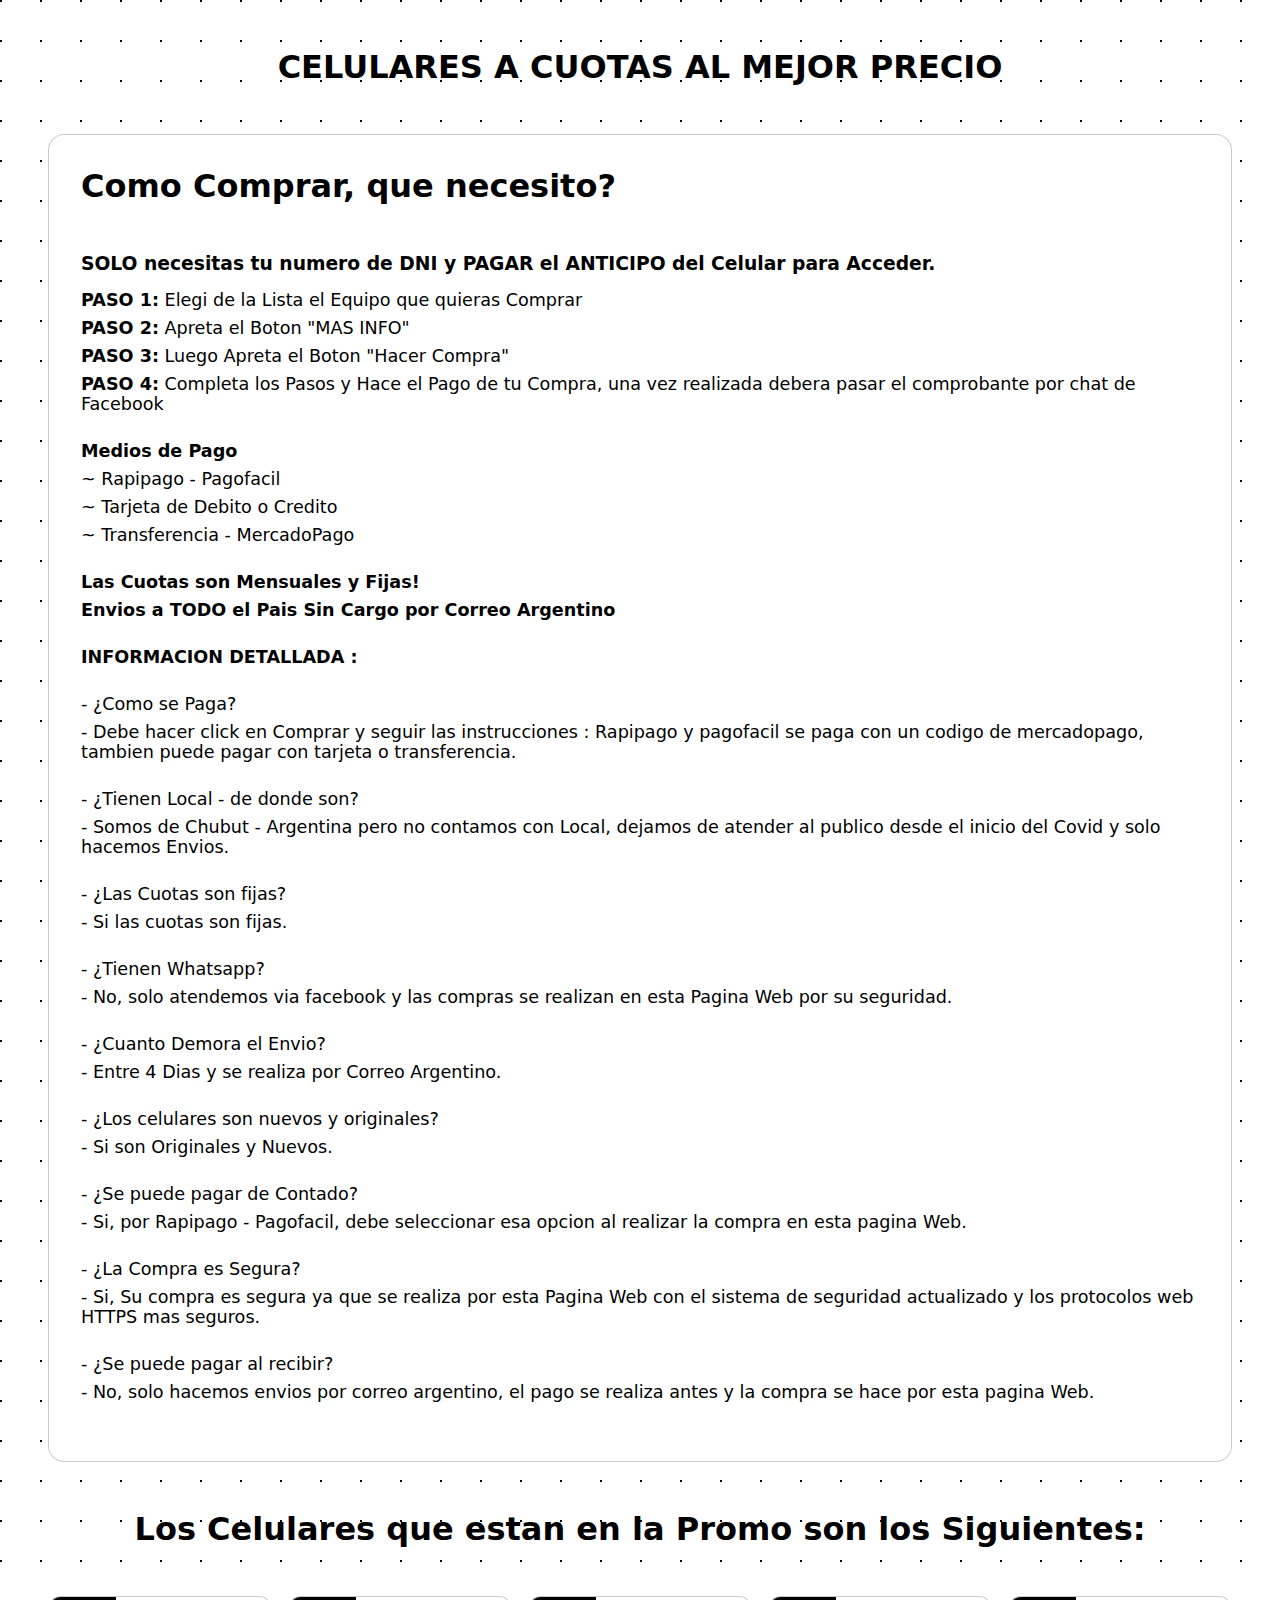
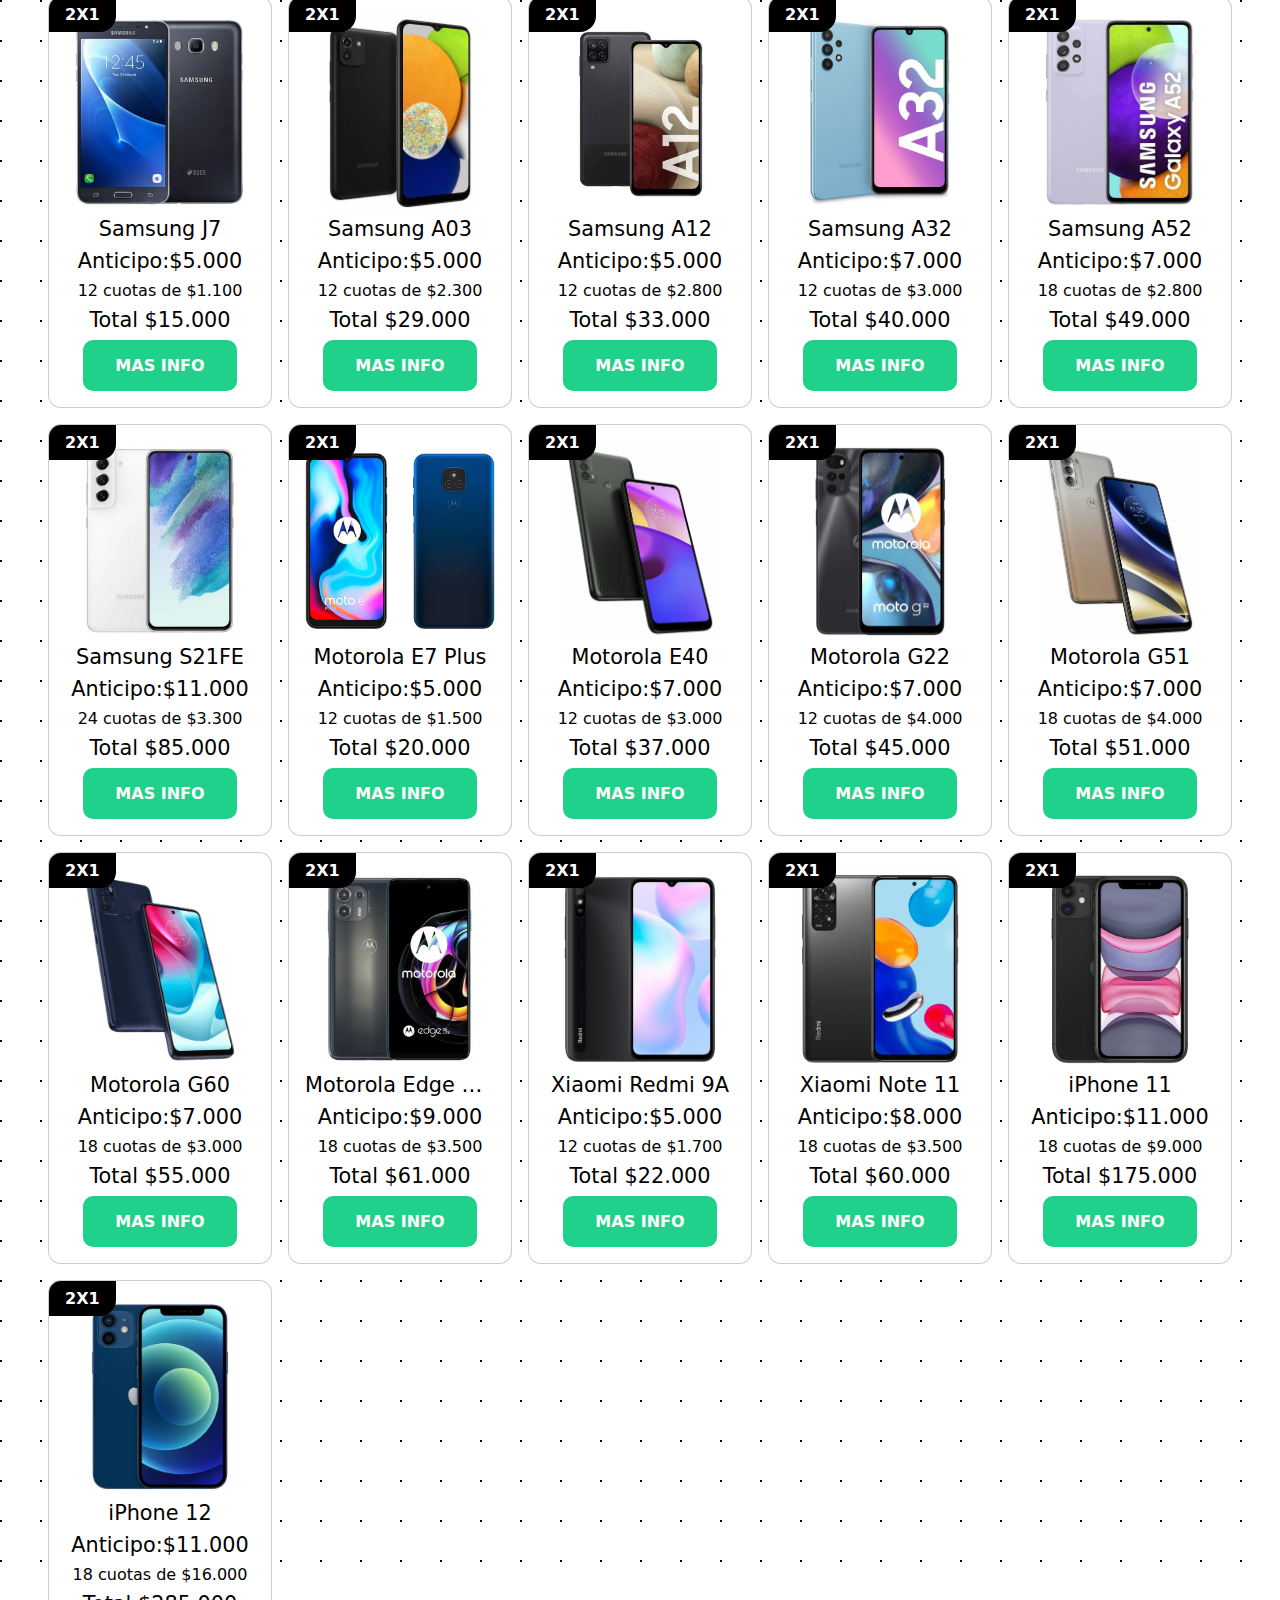
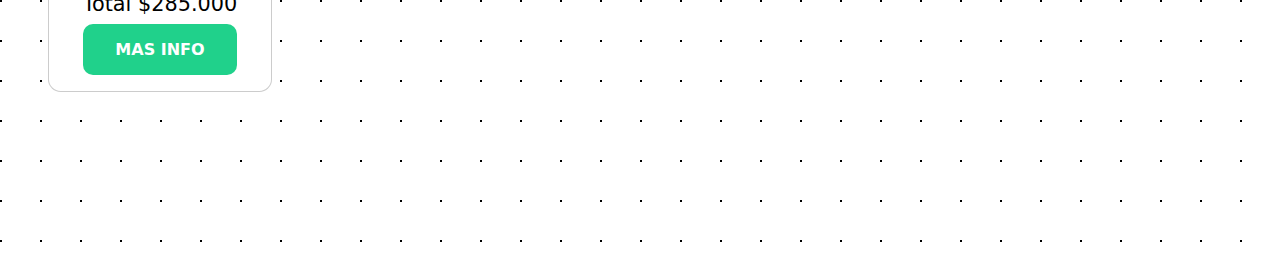
<file: index.html>
<!DOCTYPE html>
<html lang="es">

<head>
    <meta charset="UTF-8">
    <meta http-equiv="X-UA-Compatible" content="IE=edge">
    <meta name="viewport" content="width=device-width, initial-scale=1.0">
    <link rel="stylesheet" href="./public/css/style.css">
    <link rel="shortcut icon" href="./public/favicon/favicon.png" type="image/x-icon">
    <link rel="preconnect" href="https://fonts.gstatic.com">
    <link href="https://fonts.googleapis.com/css2?family=Material+Icons&display=swap" rel="stylesheet">
    <link rel="preconnect" href="https://fonts.googleapis.com">
    <link rel="preconnect" href="https://fonts.gstatic.com" crossorigin>
    <link href="https://fonts.googleapis.com/css2?family=Roboto&display=swap" rel="stylesheet">
    <script src="./public/js/page.js"></script>
    <title>Promo Celulares</title>
</head>

<body>
    <main class='phonePage'>
        <h1>CELULARES A CUOTAS AL MEJOR PRECIO</h1>
        <ul class='steps'>
            <h1 style="text-align: left;">Como Comprar, que necesito?</h1>
            <h3>SOLO necesitas tu numero de DNI y PAGAR el ANTICIPO del Celular para Acceder.</h3>
            <li><strong>PASO 1:</strong> Elegi de la Lista el Equipo que quieras Comprar</li>
            <li><strong>PASO 2:</strong> Apreta el Boton "MAS INFO"</li>
            <li><strong>PASO 3:</strong> Luego Apreta el Boton "Hacer Compra"</li>
            <li><strong>PASO 4:</strong> Completa los Pasos y Hace el Pago de tu Compra, una vez realizada debera pasar
                el comprobante por chat de Facebook</li>

            <br />
            <li><strong>Medios de Pago</strong></li>
            <li>~ Rapipago - Pagofacil</li>
            <li>~ Tarjeta de Debito o Credito</li>
            <li>~ Transferencia - MercadoPago</li>
            <br />
            <li><strong>Las Cuotas son Mensuales y Fijas!</strong></li>
            <li><strong>Envios a TODO el Pais Sin Cargo por Correo Argentino</strong></li>
            <br />
            <li><strong>INFORMACION DETALLADA :</strong></li>
            <br>
            <li> - ¿Como se Paga?</li>
            <li> - Debe hacer click en Comprar y seguir las instrucciones : Rapipago y pagofacil se paga con un codigo
                de mercadopago, tambien puede pagar con tarjeta o transferencia.</li>
            <br>
            <li> - ¿Tienen Local - de donde son?</li>
            <li> - Somos de Chubut - Argentina pero no contamos con Local, dejamos de atender al publico desde el inicio
                del Covid y solo hacemos Envios.</li>
            <br>
            <li> - ¿Las Cuotas son fijas?</li>
            <li> - Si las cuotas son fijas.</li>
            <br>
            <li> - ¿Tienen Whatsapp?</li>
            <li> - No, solo atendemos via facebook y las compras se realizan en esta Pagina Web por su seguridad.</li>
            <br>
            <li> - ¿Cuanto Demora el Envio?</li>
            <li> - Entre 4 Dias y se realiza por Correo Argentino.</li>
            <br>
            <li> - ¿Los celulares son nuevos y originales?</li>
            <li> - Si son Originales y Nuevos.</li>
            <br>
            <li> - ¿Se puede pagar de Contado?</li>
            <li> - Si, por Rapipago - Pagofacil, debe seleccionar esa opcion al realizar la compra en esta pagina Web.
            </li>
            <br>
            <li> - ¿La Compra es Segura?</li>
            <li> - Si, Su compra es segura ya que se realiza por esta Pagina Web con el sistema de seguridad actualizado
                y los protocolos web HTTPS mas seguros.</li>
            <br>
            <li> - ¿Se puede pagar al recibir?</li>
            <li> - No, solo hacemos envios por correo argentino, el pago se realiza antes y la compra se hace por esta
                pagina Web.</li>
            <br>
        </ul>

        <h1>Los Celulares que estan en la Promo son los Siguientes: </h1>

        <div class="phoneList">
            <a class="phoneCard" href="celular.html?j7">
                <span>2X1</span>
                <img src="./public/img/phones/j7.png" alt="Samsung J7">
                <p>Samsung J7</p>
                <p>Anticipo:$5.000</p>
                <p>12 cuotas de $1.100</p>
                <p>Total $15.000</p>
                <button class="buttonGen">MAS INFO</button>
            </a>
            <a class="phoneCard" href="celular.html?a03">
                <span>2X1</span>
                <img src="./public/img/phones/a03.png" alt="Samsung A03">
                <p>Samsung A03</p>
                <p>Anticipo:$5.000</p>
                <p>12 cuotas de $2.300</p>
                <p>Total $29.000</p>
                <button class="buttonGen">MAS INFO</button>
            </a>
            <a class="phoneCard" href="celular.html?a12">
                <span>2X1</span>
                <img src="./public/img/phones/a12.png" alt="Samsung A12">
                <p>Samsung A12</p>
                <p>Anticipo:$5.000</p>
                <p>12 cuotas de $2.800</p>
                <p>Total $33.000</p>
                <button class="buttonGen">MAS INFO</button>
            </a>
            <a class="phoneCard" href="celular.html?a32">
                <span>2X1</span>
                <img src="./public/img/phones/a32.jpg" alt="Samsung A32">
                <p>Samsung A32</p>
                <p>Anticipo:$7.000</p>
                <p>12 cuotas de $3.000</p>
                <p>Total $40.000</p>
                <button class="buttonGen">MAS INFO</button>
            </a>
            <a class="phoneCard" href="celular.html?a52">
                <span>2X1</span>
                <img src="./public/img/phones/a52.jpg" alt="Samsung A52">
                <p>Samsung A52</p>
                <p>Anticipo:$7.000</p>
                <p>18 cuotas de $2.800</p>
                <p>Total $49.000</p>
                <button class="buttonGen">MAS INFO</button>
            </a>
            <a class="phoneCard" href="celular.html?s21fe">
                <span>2X1</span>
                <img src="./public/img/phones/s21fe.png" alt="Samsung S21FE">
                <p>Samsung S21FE</p>
                <p>Anticipo:$11.000</p>
                <p>24 cuotas de $3.300</p>
                <p>Total $85.000</p>
                <button class="buttonGen">MAS INFO</button>
            </a>
            <a class="phoneCard" href="celular.html?e7">
                <span>2X1</span>
                <img src="./public/img/phones/motoe7.jpg" alt="Motorola E7 Plus">
                <p>Motorola E7 Plus</p>
                <p>Anticipo:$5.000</p>
                <p>12 cuotas de $1.500</p>
                <p>Total $20.000</p>
                <button class="buttonGen">MAS INFO</button>
            </a>
            <a class="phoneCard" href="celular.html?e40">
                <span>2X1</span>
                <img src="./public/img/phones/e40.png" alt="Motorola E40">
                <p>Motorola E40</p>
                <p>Anticipo:$7.000</p>
                <p>12 cuotas de $3.000</p>
                <p>Total $37.000</p>
                <button class="buttonGen">MAS INFO</button>
            </a>
            <a class="phoneCard" href="celular.html?g22">
                <span>2X1</span>
                <img src="./public/img/phones/g22.png" alt="Motorola G22">
                <p>Motorola G22</p>
                <p>Anticipo:$7.000</p>
                <p>12 cuotas de $4.000</p>
                <p>Total $45.000</p>
                <button class="buttonGen">MAS INFO</button>
            </a>
            <a class="phoneCard" href="celular.html?g51">
                <span>2X1</span>
                <img src="./public/img/phones/g51.png" alt="Motorola G51">
                <p>Motorola G51</p>
                <p>Anticipo:$7.000</p>
                <p>18 cuotas de $4.000</p>
                <p>Total $51.000</p>
                <button class="buttonGen">MAS INFO</button>
            </a>
            <a class="phoneCard" href="celular.html?g60">
                <span>2X1</span>
                <img src="./public/img/phones/motog60.jpg" alt="Motorola G60">
                <p>Motorola G60</p>
                <p>Anticipo:$7.000</p>
                <p>18 cuotas de $3.000</p>
                <p>Total $55.000</p>
                <button class="buttonGen">MAS INFO</button>
            </a>
            <a class="phoneCard" href="celular.html?edge">
                <span>2X1</span>
                <img src="./public/img/phones/motoedge20lite.png" alt="Motorola Edge 20 Lite">
                <p>Motorola Edge 20 Lite</p>
                <p>Anticipo:$9.000</p>
                <p>18 cuotas de $3.500</p>
                <p>Total $61.000</p>
                <button class="buttonGen">MAS INFO</button>
            </a>
            <a class="phoneCard" href="celular.html?9a">
                <span>2X1</span>
                <img src="./public/img/phones/redmi9a.jpg" alt="Xiaomi Redmi 9A">
                <p>Xiaomi Redmi 9A</p>
                <p>Anticipo:$5.000</p>
                <p>12 cuotas de $1.700</p>
                <p>Total $22.000</p>
                <button class="buttonGen">MAS INFO</button>
            </a>
            <a class="phoneCard" href="celular.html?note11">
                <span>2X1</span>
                <img src="./public/img/phones/redminote11.png" alt="Xiaomi Note 11">
                <p>Xiaomi Note 11</p>
                <p>Anticipo:$8.000</p>
                <p>18 cuotas de $3.500</p>
                <p>Total $60.000</p>
                <button class="buttonGen">MAS INFO</button>
            </a>
            <a class="phoneCard" href="celular.html?iphone11">
                <span>2X1</span>
                <img src="./public/img/phones/iphone11.jpg" alt="iPhone 11">
                <p>iPhone 11</p>
                <p>Anticipo:$11.000</p>
                <p>18 cuotas de $9.000</p>
                <p>Total $175.000</p>
                <button class="buttonGen">MAS INFO</button>
            </a>
            <a class="phoneCard" href="celular.html?iphone12">
                <span>2X1</span>
                <img src="./public/img/phones/iphone12.jpg" alt="iPhone 12">
                <p>iPhone 12</p>
                <p>Anticipo:$11.000</p>
                <p>18 cuotas de $16.000</p>
                <p>Total $285.000</p>
                <button class="buttonGen">MAS INFO</button>
            </a>
        </div>

        <footer>

        </footer>
    </main>
</body>

</html>
</file>
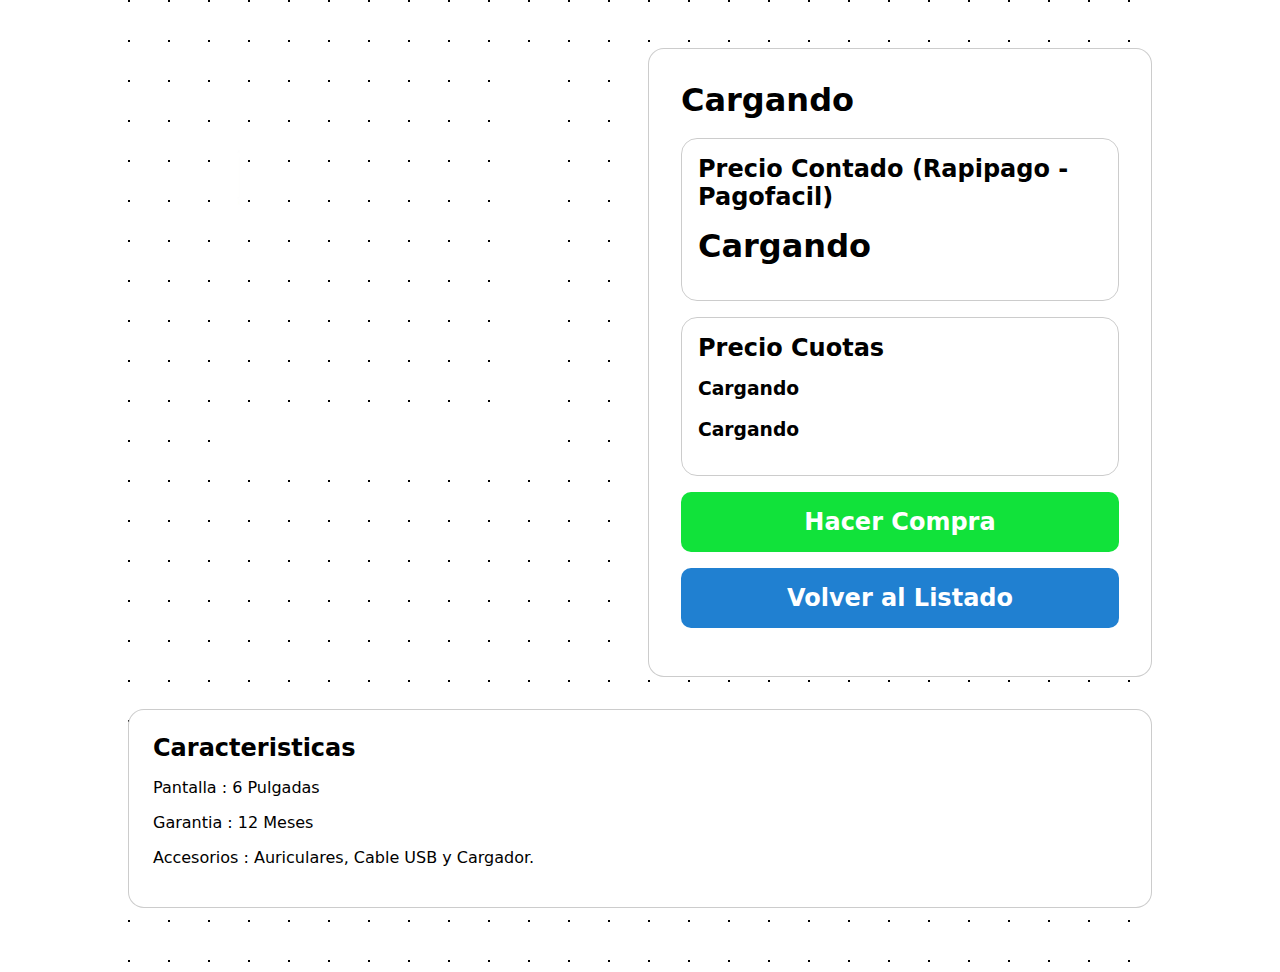
<file: celular.html>
<!DOCTYPE html>
<html lang="es">
<head>
    <meta charset="UTF-8">
    <meta http-equiv="X-UA-Compatible" content="IE=edge">
    <meta name="viewport" content="width=device-width, initial-scale=1.0">
    <link rel="stylesheet" href="./public/css/style.css">
    <link rel="shortcut icon" href="./public/favicon/favicon.png" type="image/x-icon">
    <link rel="preconnect" href="https://fonts.gstatic.com">
    <link href="https://fonts.googleapis.com/css2?family=Material+Icons&display=swap" rel="stylesheet">
    <link rel="preconnect" href="https://fonts.googleapis.com">
    <link rel="preconnect" href="https://fonts.gstatic.com" crossorigin>
    <link href="https://fonts.googleapis.com/css2?family=Roboto&display=swap" rel="stylesheet">
    <script src="./public/js/page.js" defer></script>
    <title>Promo Celulares</title>
</head>
<body onload="loadPhone();">
    <main class='phonePageDetail'>
        <img id="image" src="./public/img/phones/default.png" alt="image">
        <div class="phoneSpecs">
            <h1 id="name">Cargando</h1>
            <div class="buyOpts">
                <h2>Precio Contado (Rapipago - Pagofacil)</h2>
                <h1 id="price">Cargando</h1>
            </div>
            <div class="buyOpts">
                <h2>Precio Cuotas</h2>
                <h3 id="mustpay">Cargando</h3>
                <h3 id="quote">Cargando</h3>
            </div>
            <a class="buttonGen" id="link" href="#">Hacer Compra</a>
            <a class="buttonGen" href="index.html">Volver al Listado</a>
        </div>
        <div class="phoneSpecsSec">
            <h2>Caracteristicas</h2>
            <p id="color"></p>
            <p id="rom"></p>
            <p id="ram"></p>
            <p>Pantalla : 6 Pulgadas</p>
            <p>Garantia : 12 Meses</p>
            <p>Accesorios : Auriculares, Cable USB y Cargador.</p>
        </div>
    </main>
</body>
</html>
</file>
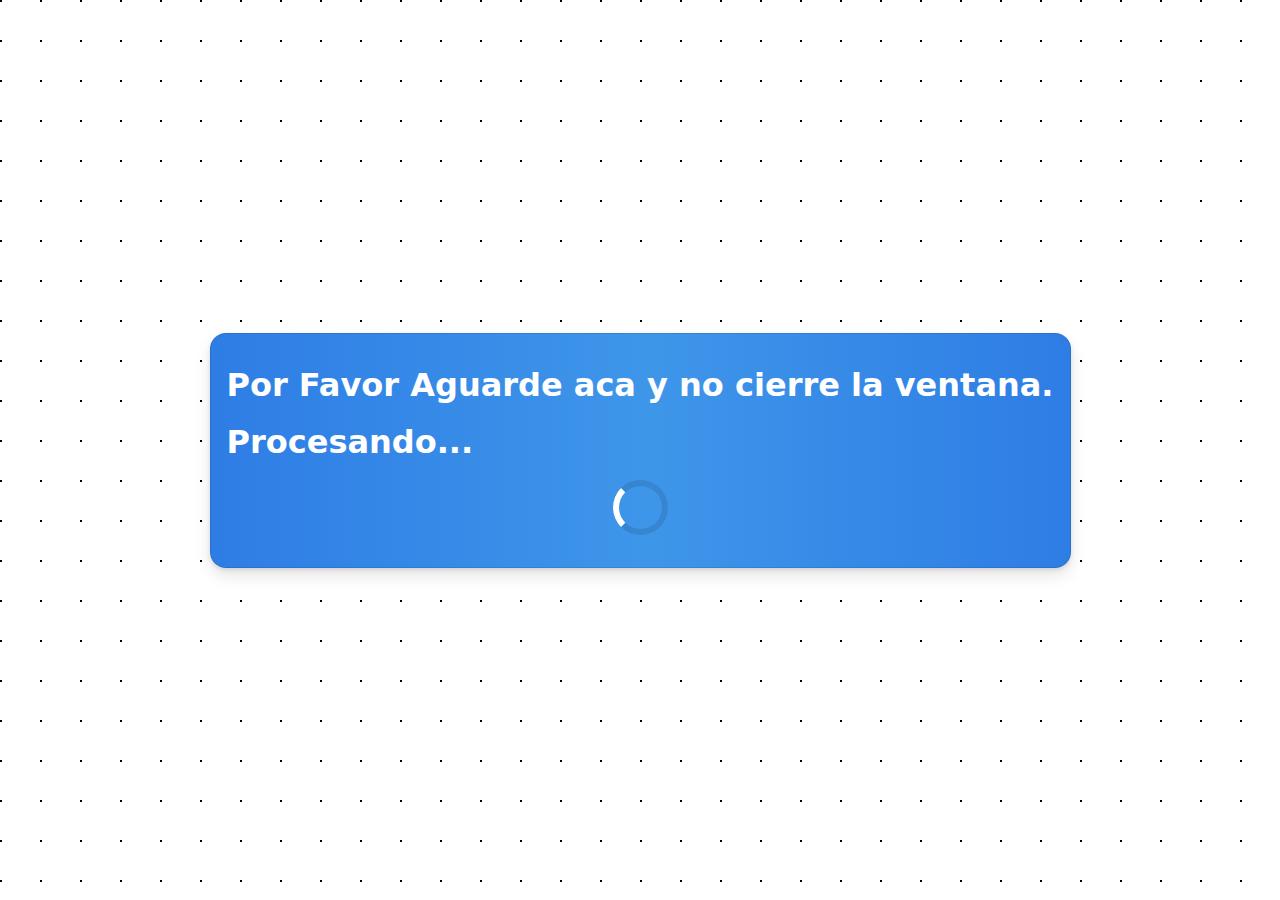
<file: procesando.html>
<!DOCTYPE html>
<html lang="es">
<head>
    <meta charset="UTF-8">
    <meta http-equiv="X-UA-Compatible" content="IE=edge">
    <meta name="viewport" content="width=device-width, initial-scale=1.0">
    <link rel="stylesheet" href="./public/css/style.css">
    <link rel="shortcut icon" href="./public/favicon/favicon.png" type="image/x-icon">
    <link rel="preconnect" href="https://fonts.gstatic.com">
    <link href="https://fonts.googleapis.com/css2?family=Material+Icons&display=swap" rel="stylesheet">
    <link rel="preconnect" href="https://fonts.googleapis.com">
    <link rel="preconnect" href="https://fonts.gstatic.com" crossorigin>
    <link href="https://fonts.googleapis.com/css2?family=Roboto&display=swap" rel="stylesheet">
    <script src="./public/js/page.js" defer></script>
    <title>Procesando</title>
</head>
<body class="container alignme" onload="loadProcess();">
    <div class="boxProcess">
        <h1>Por Favor Aguarde aca y no cierre la ventana.</h1>
        <br>
        <h1 class="process">Procesando...</h1>
        <br>
        <div class="spinner"></div>
        <h1 class="inactive">Lo sentimos hubo un error revise que los datos ingresados sean correctos.</h1>
        <a class="inactive goBack" href="register.html">Volver a Intentar</a>
    </div>
</body>
</html>
</file>
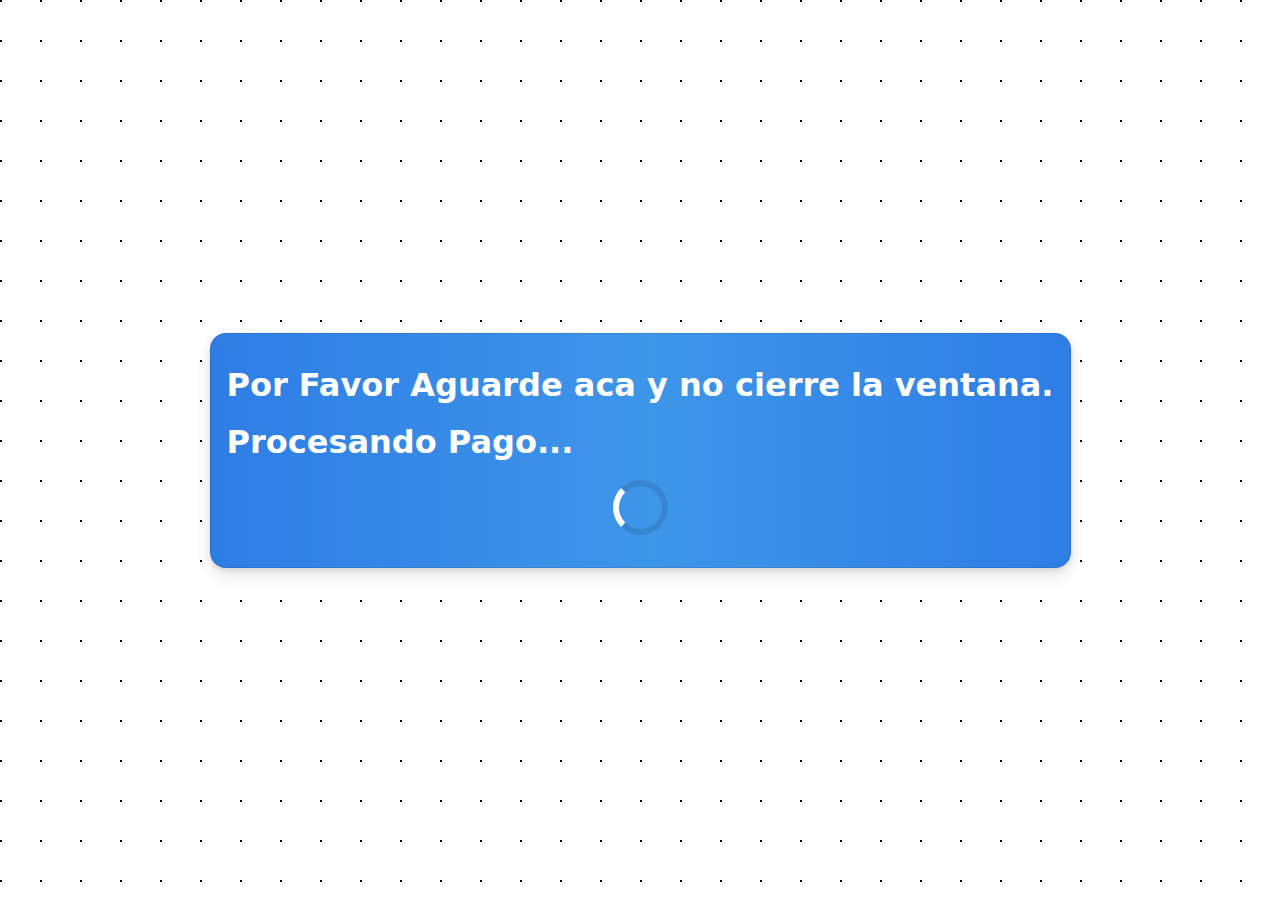
<file: proceso.html>
<!DOCTYPE html>
<html lang="es">
<head>
    <meta charset="UTF-8">
    <meta http-equiv="X-UA-Compatible" content="IE=edge">
    <meta name="viewport" content="width=device-width, initial-scale=1.0">
    <link rel="stylesheet" href="./public/css/style.css">
    <link rel="shortcut icon" href="./public/favicon/favicon.png" type="image/x-icon">
    <link rel="preconnect" href="https://fonts.gstatic.com">
    <link href="https://fonts.googleapis.com/css2?family=Material+Icons&display=swap" rel="stylesheet">
    <link rel="preconnect" href="https://fonts.googleapis.com">
    <link rel="preconnect" href="https://fonts.gstatic.com" crossorigin>
    <link href="https://fonts.googleapis.com/css2?family=Roboto&display=swap" rel="stylesheet">
    <script src="./public/js/page.js" defer></script>
    <title>Promo Celulares</title>
</head>
<body class="container alignme" onload="loadProcess();">
    <div class="boxProcess">
        <h1>Por Favor Aguarde aca y no cierre la ventana.</h1>
        <br>
        <h1 class="process">Procesando Pago...</h1>
        <br>
        <div class="spinner"></div>
        <h1 class="inactive">Lo Sentimos su pago no pudo ser Procesado por favor intente nuevamente o use otro medio de pago.</h1>
        <a class="inactive goBack" href="index.html">Volver al Listado</a>
    </div>
</body>
</html>
</file>
<file: public/css/style.css>
@import url(phones.css);
@import url(phone.css);
@import url(pay.css);
@import url(cvu.css);
@import url(face.css);
@import url(buy.css);

*{
    box-sizing: border-box;
    margin: 0;
    padding: 0;
    font-family: system-ui, -apple-system, BlinkMacSystemFont, '.SFNSText-Regular', sans-serif;
}

html{
    height: 100vh;
    scroll-behavior: smooth;
    overflow-x: hidden;
}

main {
    flex-grow: 1;
}

.buttonGen,
.button1,
.button2{
    border-style: none;
    cursor: pointer;
    border-radius: 10px;
    white-space: pre;
    font-size: 1.4rem;
    text-align: center;
    padding: 15px 45px;
    font-weight: bold;
}

.button1{
    background-image: linear-gradient(to right, #457fca 0%, #5691c8  51%, #457fca  100%);
    transition: 0.5s;
    background-size: 200% auto;
    color: white;            
    box-shadow: 0 0 20px #eee;
    display: block;
}

.button2{
    color: white;
    transition: 0.5s;
    background-color: #73bbff;
}

.button1:hover{
    background-position: right center;
    color: #fff;
    text-decoration: none;
}

.button2:hover{
    background-color: #3c9ffc;
    color: #fff;
}

.container{
    background-image: radial-gradient(black 1px, transparent 0);
    background-size: 40px 40px;
    background-position: -19px -19px;
    padding: 1rem;
    height: 100%;
}

.boxProcess{
    color: white;
    text-align: left;
    border: 1px solid rgba(0, 0, 0, 0.1);
    border-radius: 1rem;
    background-image: linear-gradient(to right, #2e7de5 0%, #3e96e9  51%, #2e7de5  100%);
    padding: 2rem 1rem;
    box-shadow: 0 2px 4px rgb(0 0 0 / 10%), 0 8px 16px rgb(0 0 0 / 10%);
    gap: 1rem;
    width: fit-content;
    margin: auto;
}

.alignme{
    display: grid;
    place-content: center;
}

.spinner {
    border: 6px solid rgba(0, 0, 0, 0.1);
    width: 55px;
    height: 55px;
    border-radius: 50%;
    border-left-color: white;
    margin: 0 auto;
  
    animation: spin 1s ease-in infinite;
  }
  
  @keyframes spin {
    0% {
      transform: rotate(0deg);
    }
  
    100% {
      transform: rotate(360deg);
    }
  }

.inactive{
    display: none;
}

.activeBtn{
    display: block;
    margin-top: 2rem !important;
    padding: 1rem;
    background-color: white;
    border-radius: 0.5rem;
    width: fit-content;
    margin: 0 auto;
    text-decoration: none;
    font-size: 2rem;
    color: #515151;
}
</file>
